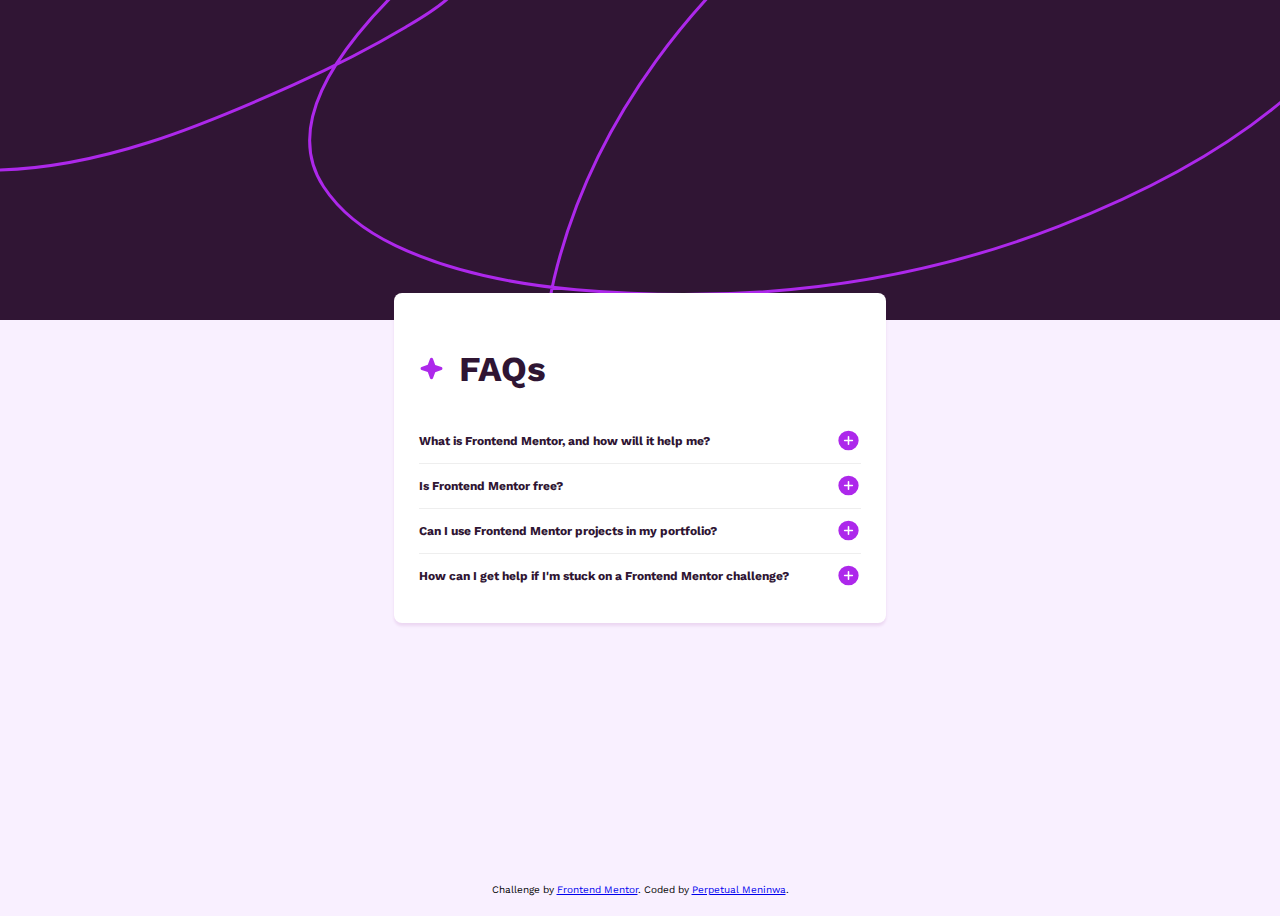
<file: index.html>
<!DOCTYPE html>
<html lang="en">
  <head>
    <meta charset="UTF-8" />
    <meta name="viewport" content="width=device-width, initial-scale=1.0" />
    <!-- displays site properly based on user's device -->

    <link
      rel="icon"
      type="image/png"
      sizes="32x32"
      href="./assets/images/favicon-32x32.png"
    />
    <link rel="preconnect" href="https://fonts.googleapis.com" />
    <link rel="preconnect" href="https://fonts.gstatic.com" crossorigin />
    <link
      href="https://fonts.googleapis.com/css2?family=Work+Sans:ital,wght@0,100..900;1,100..900&display=swap"
      rel="stylesheet"
    />
    <link href="./output/main.css" rel="stylesheet" />

    <title>Frontend Mentor | FAQ accordion</title>
  </head>
  <body>
    <main class="main-container">
      <header class="header">
        <img src="../assets/images/icon-star.svg" alt="icon-star" width="25px" />
        <h2>FAQs</h2>
      </header>

      <section class="accordion-section">
        <div class="question">
          <h3>What is Frontend Mentor, and how will it help me?</h3>
          <img src="../assets/images/icon-plus.svg" alt="icon-plus" class="icon-plus" width="25px" />
          <img src="../assets/images/icon-minus.svg" alt="icon-minus" width="25px" class="icon-minus" />
        </div>
        <h3 class="answer">
          Frontend Mentor offers realistic coding challenges to help developers
          improve their frontend coding skills with projects in HTML, CSS, and
          JavaScript. It's suitable for all levels and ideal for portfolio
          building.
        </h3>
      </section>

      <section class="accordion-section">
        <div class="question">
          <h3>Is Frontend Mentor free?</h3>
          <img src="../assets/images/icon-plus.svg" alt="icon-plus" class="icon-plus" width="25px" />
          <img src="../assets/images/icon-minus.svg" alt="icon-minus" width="25px" class="icon-minus" />
        </div>
        <h3 class="answer">
          Yes, Frontend Mentor offers both free and premium coding challenges,
          with the free option providing access to a range of projects suitable
          for all skill levels.
        </h3>
      </section>

      <section class="accordion-section">
        <div class="question">
          <h3>Can I use Frontend Mentor projects in my portfolio?</h3>
          <img src="../assets/images/icon-plus.svg" alt="icon-plus" class="icon-plus" width="25px" />
          <img src="../assets/images/icon-minus.svg" alt="icon-minus" width="25px" class="icon-minus" />
        </div>
        <h3 class="answer">
          Yes, you can use projects completed on Frontend Mentor in your
          portfolio. It's an excellent way to showcase your skills to potential
          employers!
        </h3>
      </section>

      <section class="accordion-section">
        <div class="question">
          <h3>
            How can I get help if I'm stuck on a Frontend Mentor challenge?
          </h3>
          <img src="../assets/images/icon-plus.svg" alt="icon-plus" class="icon-plus" width="25px" />
          <img src="../assets/images/icon-minus.svg" alt="icon-minus" width="25px" class="icon-minus" />
        </div>
        <h3 class="answer">
          The best place to get help is inside Frontend Mentor's Discord
          community. There's a help channel where you can ask questions and seek
          support from other community members.
        </h3>
      </section>
    </main>

    <footer class="attribution">
      Challenge by
      <a href="https://www.frontendmentor.io?ref=challenge" target="_blank"
        >Frontend Mentor</a
      >. Coded by
      <a href="https://pm-portfolio-drab.vercel.app/" target="_blank">Perpetual Meninwa</a>.
    </footer>

    <script src="./src/index.js"></script>
  </body>
</html>
</file>
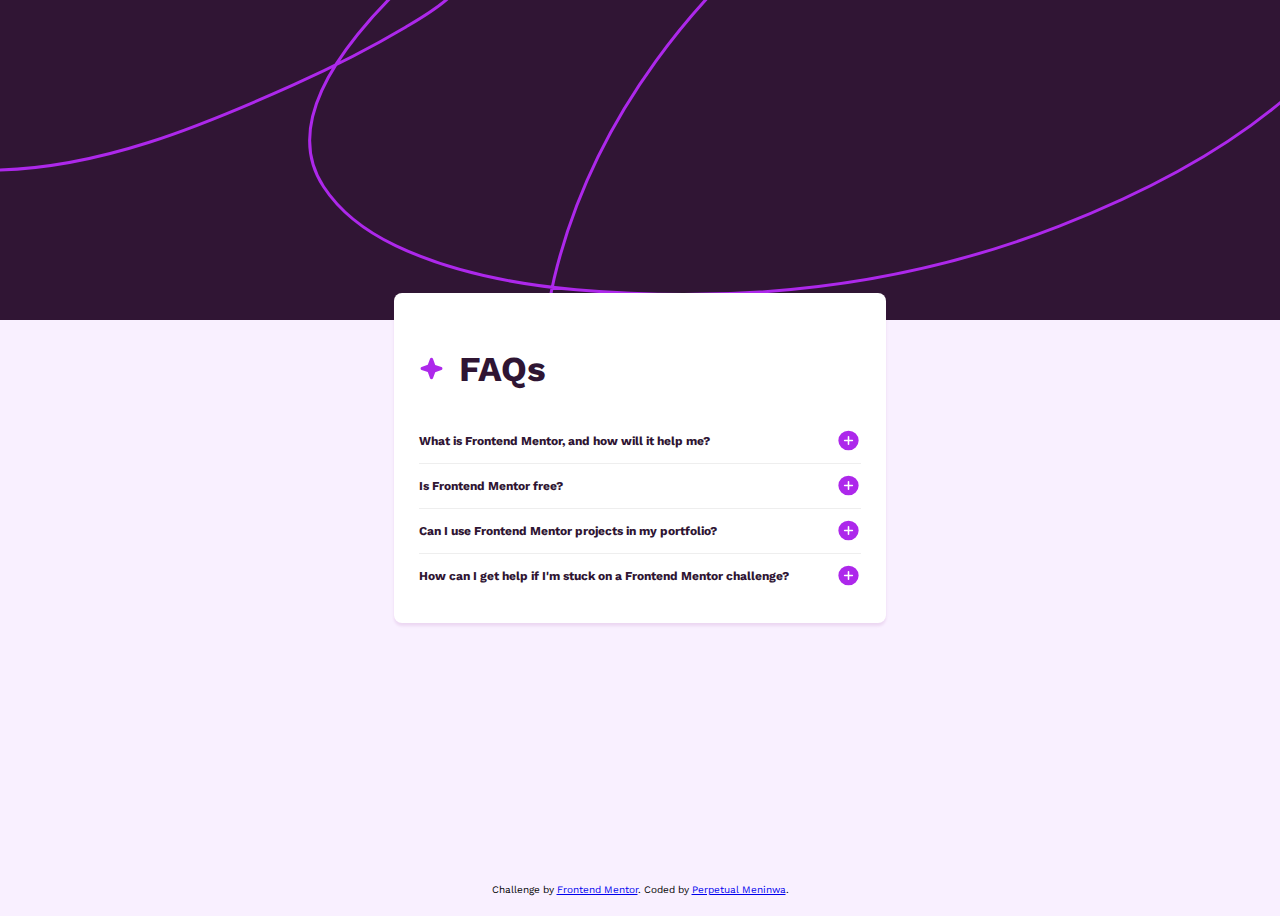
<file: src/index.html>
<!DOCTYPE html>
<html lang="en">
  <head>
    <meta charset="UTF-8" />
    <meta name="viewport" content="width=device-width, initial-scale=1.0" />
    <!-- displays site properly based on user's device -->

    <link
      rel="icon"
      type="image/png"
      sizes="32x32"
      href="./assets/images/favicon-32x32.png"
    />
    <link rel="preconnect" href="https://fonts.googleapis.com" />
    <link rel="preconnect" href="https://fonts.gstatic.com" crossorigin />
    <link
      href="https://fonts.googleapis.com/css2?family=Work+Sans:ital,wght@0,100..900;1,100..900&display=swap"
      rel="stylesheet"
    />
    <link href="../output/main.css" rel="stylesheet" />

    <title>Frontend Mentor | FAQ accordion</title>
  </head>
  <body>
    <main class="main-container">
      <header class="header">
        <img src="../assets/images/icon-star.svg" alt="icon-star" width="25px" />
        <h2>FAQs</h2>
      </header>

      <section class="accordion-section">
        <div class="question">
          <h3>What is Frontend Mentor, and how will it help me?</h3>
          <img src="../assets/images/icon-plus.svg" alt="icon-plus" class="icon-plus" width="25px" />
          <img src="../assets/images/icon-minus.svg" alt="icon-minus" width="25px" class="icon-minus" />
        </div>
        <h3 class="answer">
          Frontend Mentor offers realistic coding challenges to help developers
          improve their frontend coding skills with projects in HTML, CSS, and
          JavaScript. It's suitable for all levels and ideal for portfolio
          building.
        </h3>
      </section>

      <section class="accordion-section">
        <div class="question">
          <h3>Is Frontend Mentor free?</h3>
          <img src="../assets/images/icon-plus.svg" alt="icon-plus" class="icon-plus" width="25px" />
          <img src="../assets/images/icon-minus.svg" alt="icon-minus" width="25px" class="icon-minus" />
        </div>
        <h3 class="answer">
          Yes, Frontend Mentor offers both free and premium coding challenges,
          with the free option providing access to a range of projects suitable
          for all skill levels.
        </h3>
      </section>

      <section class="accordion-section">
        <div class="question">
          <h3>Can I use Frontend Mentor projects in my portfolio?</h3>
          <img src="../assets/images/icon-plus.svg" alt="icon-plus" class="icon-plus" width="25px" />
          <img src="../assets/images/icon-minus.svg" alt="icon-minus" width="25px" class="icon-minus" />
        </div>
        <h3 class="answer">
          Yes, you can use projects completed on Frontend Mentor in your
          portfolio. It's an excellent way to showcase your skills to potential
          employers!
        </h3>
      </section>

      <section class="accordion-section">
        <div class="question">
          <h3>
            How can I get help if I'm stuck on a Frontend Mentor challenge?
          </h3>
          <img src="../assets/images/icon-plus.svg" alt="icon-plus" class="icon-plus" width="25px" />
          <img src="../assets/images/icon-minus.svg" alt="icon-minus" width="25px" class="icon-minus" />
        </div>
        <h3 class="answer">
          The best place to get help is inside Frontend Mentor's Discord
          community. There's a help channel where you can ask questions and seek
          support from other community members.
        </h3>
      </section>
    </main>

    <footer class="attribution">
      Challenge by
      <a href="https://www.frontendmentor.io?ref=challenge" target="_blank"
        >Frontend Mentor</a
      >. Coded by
      <a href="https://pm-portfolio-drab.vercel.app/" target="_blank">Perpetual Meninwa</a>.
    </footer>

    <script src="./index.js"></script>
  </body>
</html>
</file>
<file: output/main.css>
.question, .header, body {
  display: flex;
  align-items: center;
  justify-content: center;
}

body {
  flex-direction: column;
  font: 100% "Work Sans", sans-serif;
  background: hsl(275, 100%, 97%) url("../../assets/images/background-pattern-desktop.svg") no-repeat left top;
  height: 100vh;
}

.main-container {
  background-color: hsl(0, 0%, 100%);
  width: 80%;
  margin: auto;
  border-radius: 8px;
  padding: 25px;
  box-shadow: 0 3px 3px rgba(128, 0, 128, 0.1);
}

.header {
  justify-content: flex-start;
  gap: 15px;
}

.header h2 {
  color: hsl(292, 42%, 14%);
  font-size: 25px;
  font-weight: 700;
}

section {
  border-bottom: 1px solid #EEE;
  padding: 3px 0px;
}

section:last-child {
  border-bottom: none;
}

.question {
  justify-content: space-between;
  gap: 10px;
  cursor: pointer;
}
.question :hover {
  color: purple;
}
.question :focus {
  color: purple;
}
.question :active {
  color: purple;
}

.question h3 {
  font-size: 12px;
  color: hsl(292, 42%, 14%);
}

.icon-minus {
  display: none;
}

.answer {
  display: none;
  font-size: 12px;
  font-weight: 500;
  max-height: 0;
  overflow: hidden;
  color: grey;
  transition: max-height 3s ease-out;
}

.answer.active {
  display: block;
  max-height: 500px;
}

footer {
  position: absolute;
  bottom: 5px;
  font-size: 8px;
  text-align: center;
}

@media (min-width: 768px) {
  .main-container {
    width: 35%;
  }
  .header h2 {
    color: hsl(292, 42%, 14%);
    font-size: 35px;
    font-weight: 700;
  }
  footer {
    font-size: 10px;
  }
}

/*# sourceMappingURL=main.css.map */
</file>
